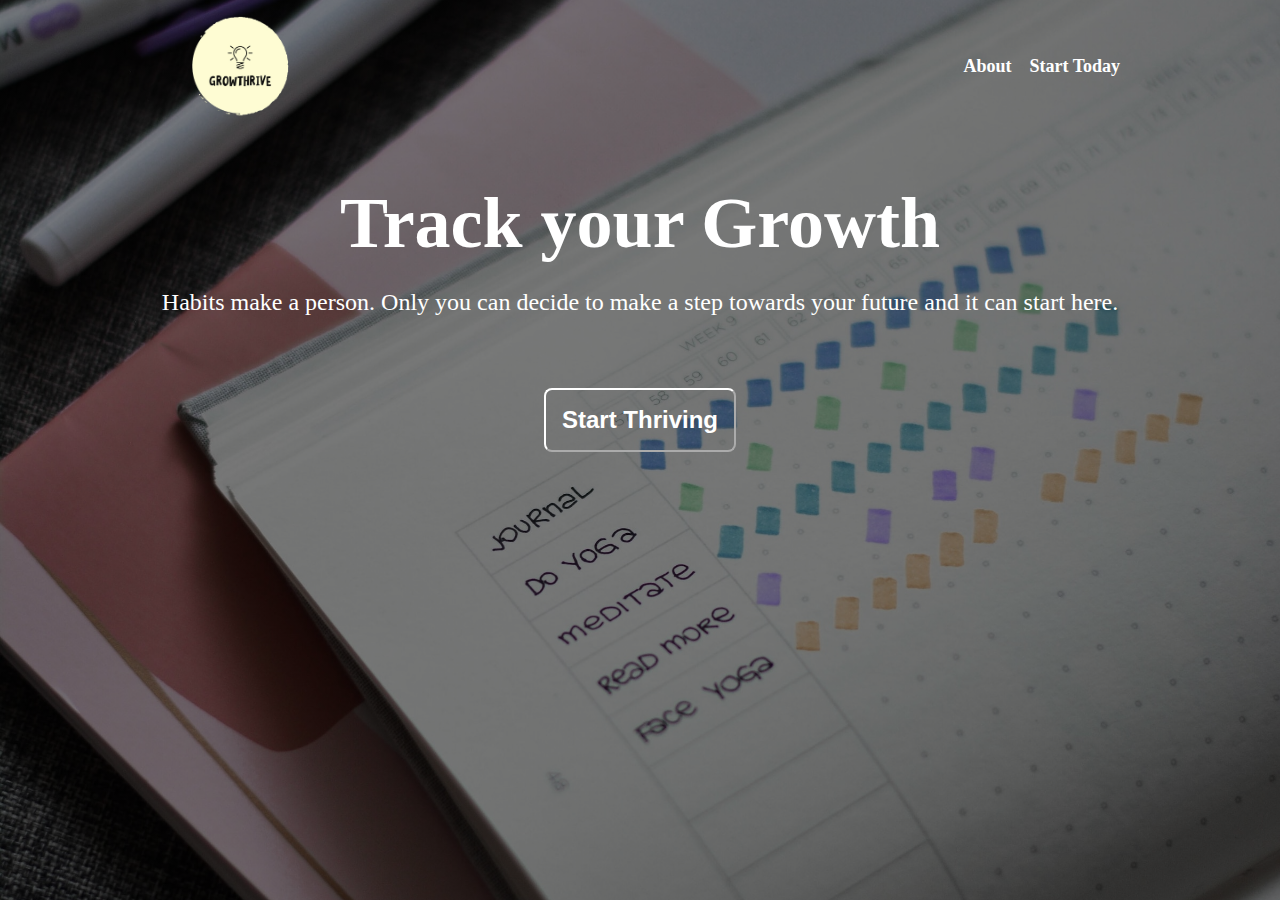
<file: index.html>
<!DOCTYPE html>
<html lang = "en">
    <head>
        <meta charset = "UTF-8">
        <meta name="viewport" content="width=device-width, initial-scale=1.0">
        <link rel = "stylesheet" href = "style.css">
        
        <title>Habits</title>
    </head>
    <body>
        <div class = "hero">
            <div class = "navbar">
                <img class = "logo" src = "logo.png"> 
                <ul class = "header-links">
                    <li><a href = "./pages/about.html">About</a></li>
                    <li>Start Today</li>

                </ul>
            </div>
            <div class = "hero-text">
                <h1>Track your Growth</h1>
                <p>Habits make a person. Only you can decide to make a step towards your future and it can start here.</p>
                <button class = "hero-start"><a href = "./pages/main.html">Start Thriving</a></button>
            </div>
        </div>

        
    </body>
</html>
</file>
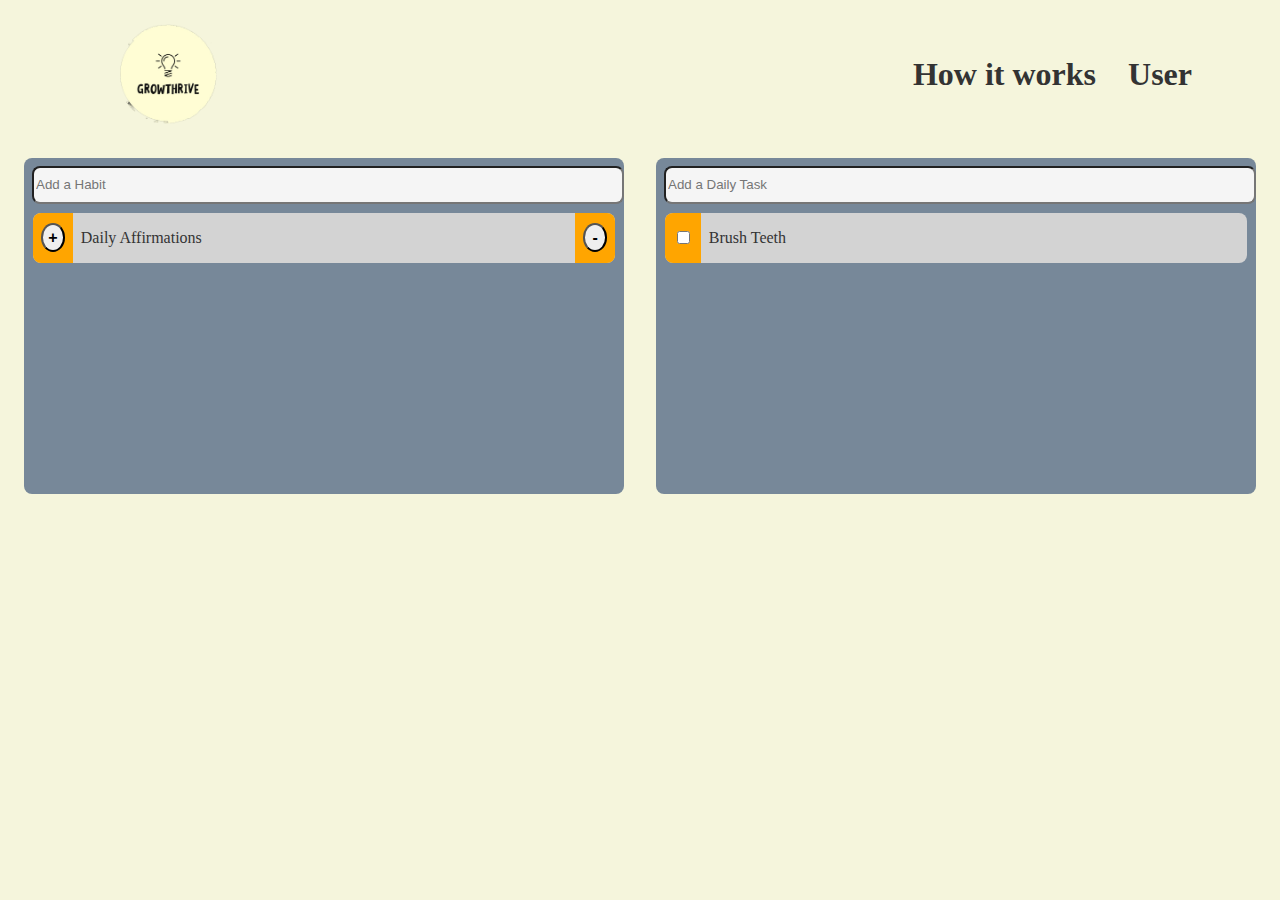
<file: pages/main.html>
<!DOCTYPE html>
<html lang="en">

<head>
    <meta charset="UTF-8">
    <meta name="viewport" content="width=device-width, initial-scale=1.0">
    <link rel="stylesheet" href="main.css">
</head>

<body>
    <div class="navbar">
        <img class="logo" src="../logo.png">
        <ul class="header-links">
            <li>How it works</li>
            <li>User</li>
        </ul>
    </div>
    </div>

    <div class="task-rows">
        <div class="task-list">
            <input type = "text" class = "add-task" placeholder = "Add a Habit" onkeypress="addHabit(this)"/>
            <div class="daily-tasks" id = "habit">
                <div class="daily-task">
                    <div class="task-inc">
                        <button class = "task-increment" type = "button"> + </button>
                    </div>
                    <div class="task-description">
                        <p>Daily Affirmations</p>
                    </div>
                    <div class="task-dec">
                        <button class = "task-decrement" type = "button"> - </button>
                    </div>
                </div>
            </div>

        </div>
        <div class="task-list">
            <input type = "text" class = "add-task" placeholder = "Add a Daily Task" onkeypress="addTask(this)"/>
            </textarea>
            <div class="daily-tasks" id = "daily">
                <div class="daily-task">
                    <div class="task-check-box">
                        <input type="checkbox" name="myCheckbox" id="myCheckBox">
                    </div>
                    <div class="task-description">
                        <p>Brush Teeth</p>
                    </div>
                </div>
            </div>

        </div>
    </div>
<script src = "main.js"></script>
</body>


</html>
</file>
<file: style.css>
* {
    text-decoration: none;
}
html {

    box-sizing: border-box;
    height:100%;
}
body {
    height: 100%;
    color: white;
    margin: 0;
    padding: 0;
}
.navbar {
    display: flex;
    align-items: center;
    justify-content: space-between;
    padding-right: 10rem;
    padding-left: 10rem;
}
.navbar .header-links {
    display: flex;
    list-style-type: none;
    gap: 18px;
    font-size: 18px;
    font-weight: 600;
}
.logo {
    height: auto;
    width: 10rem;
}
.hero {
    background-image:linear-gradient(rgba(0,0,0,0.5), rgba(0,0,0,0.5)), url("hero.jpg");
    background-size: cover;
    height: 100%;
    background-position: center;    
    background-repeat: no-repeat;
    position: relative;
}
.hero-text {
    display: flex;
    justify-content: center;
    align-items: center;
    flex-direction: column;

}
.hero-text h1 {
    font-size: 4.5rem;
    margin-bottom: 0;
}
.hero-text p {
    font-size: 1.5rem;
}
.hero-text .hero-start {

    margin-top: 3rem;
    background-color:transparent;
    border-radius: 8px;
    border-color: white;
    font-size: 1.5rem;
    font-weight: 600;
    padding: 1rem;
}

a {
    color:white;
}
</file>
<file: pages/main.css>
body {
    background-color: #F5F5DC;
    color: #333333
}

.navbar {
    display: flex;
    align-items: center;
    justify-content: space-between;
    padding-right: 5rem;
    padding-left: 5rem;
}
.navbar .header-links {
    display: flex;
    list-style-type: none;
    gap: 2rem;
    font-size: 2rem;
    font-weight: 600;
}
.logo {
    height: auto;
    width: 10rem;
}
.task-rows {
    display: flex;
    flex-direction: row;
}
.task-list {
    border-radius: 0.5rem;
    background: lightslategray;
    display: flex;
    flex-direction: column;
    margin: 1rem;
    padding: 0.5rem;
    width:50%;
    height: 20rem;

}
.daily-tasks {
    display: flex;
    flex-direction:column;
    border-radius: 0.5rem;
    width: 100%;
    
}
.add-task {
    border-radius: 0.5rem;
    background: whitesmoke;
    color: black;
    width: 100%;
    height: 10%;
    margin-bottom: 0.5rem

}
.daily-task {
    display: flex;
    position: relative;
    flex-direction: row;
    justify-content: space-between;
    background:lightgray;
    margin:0.05rem;
    border-radius:0.5rem;
}
.task-check-box, .task-inc {
    display: flex;
    align-items: center;
    padding: 0.5rem;
    background: orange;
    border-top-left-radius: 0.5rem;
    border-bottom-left-radius: 0.5rem;
}
.task-dec {
    display: flex;
    align-items: center;
    padding: 0.5rem;
    background: orange;
    border-top-right-radius: 0.5rem;
    border-bottom-right-radius: 0.5rem;

}
.task-increment, .task-decrement {
    display:flex;
    justify-content: center;
    padding: 0.2rem;
    border-radius: 50%;
    width:1.5rem;
    flex-shrink: 0;
    font-weight: 600;
    font-size: 1rem;
}

.task-description {
    display: flex;
    width:100%;
    padding-left: 0.5rem;
}
</file>
